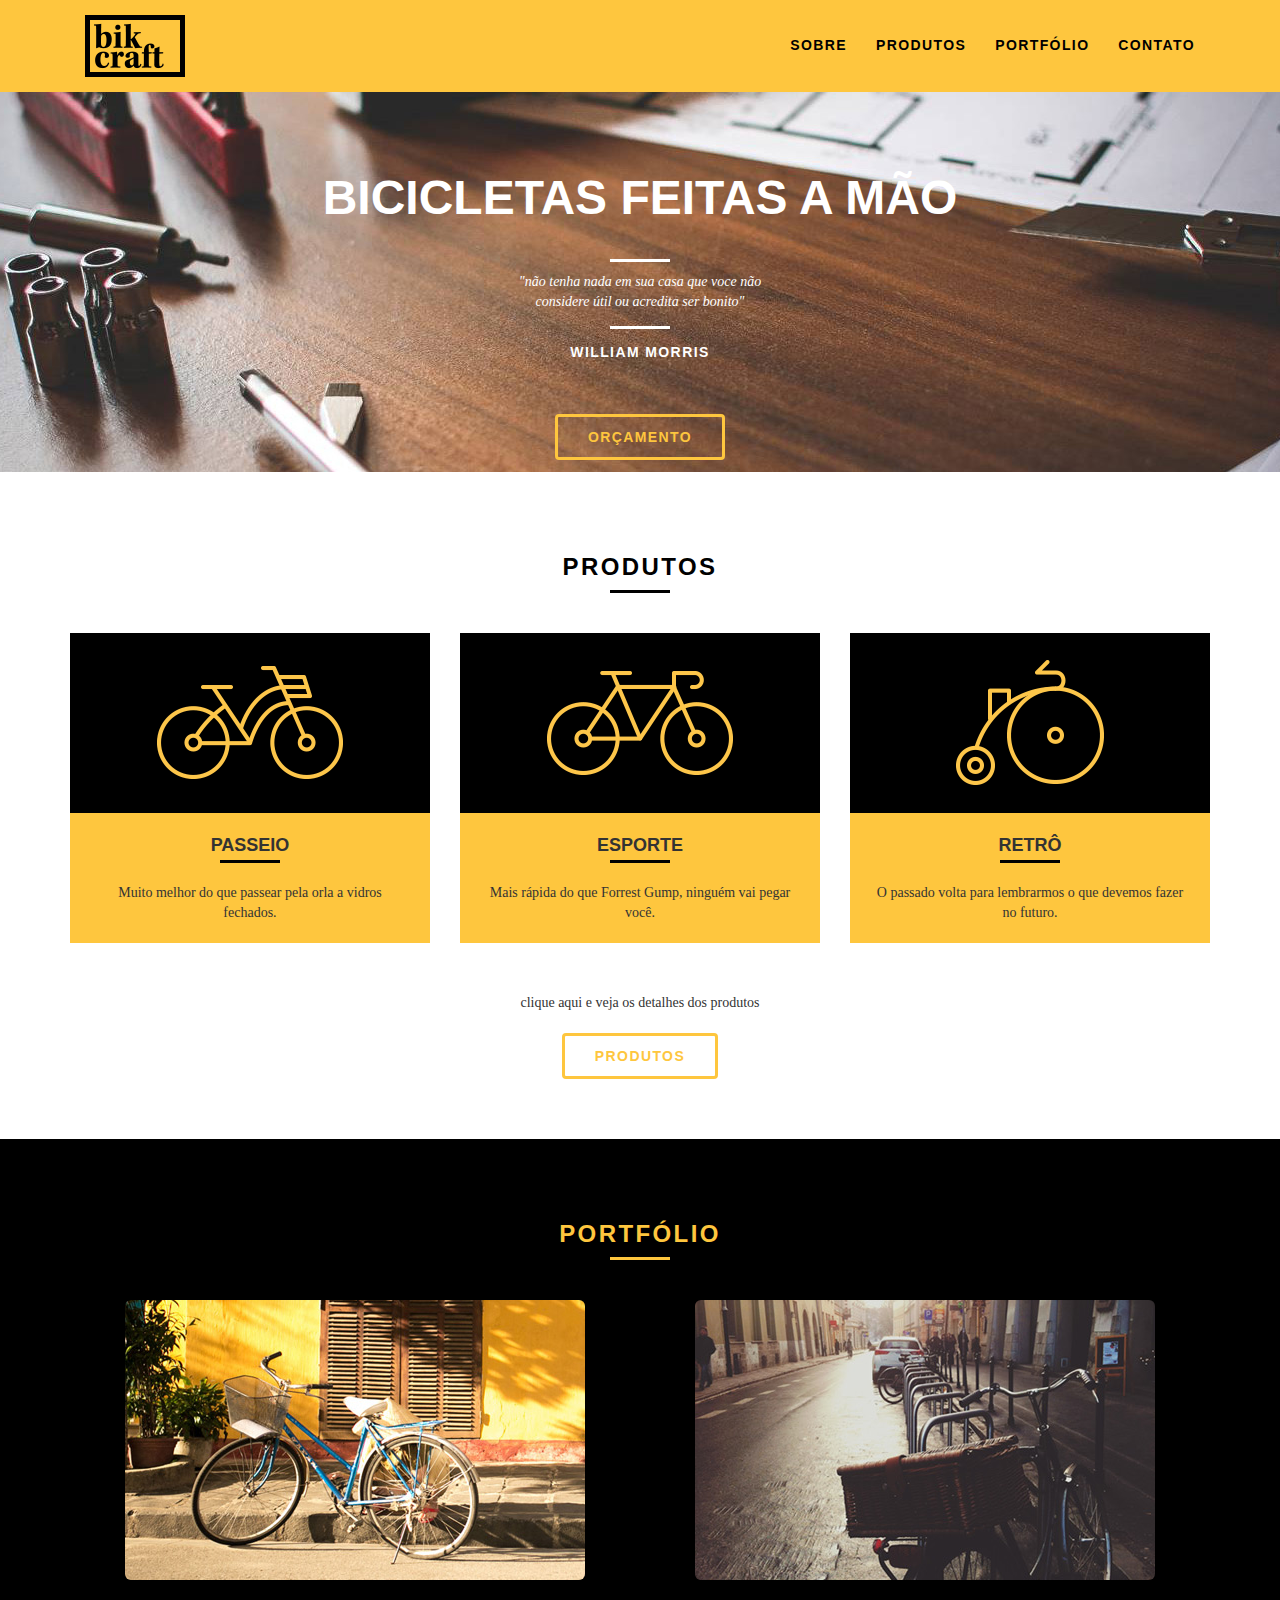
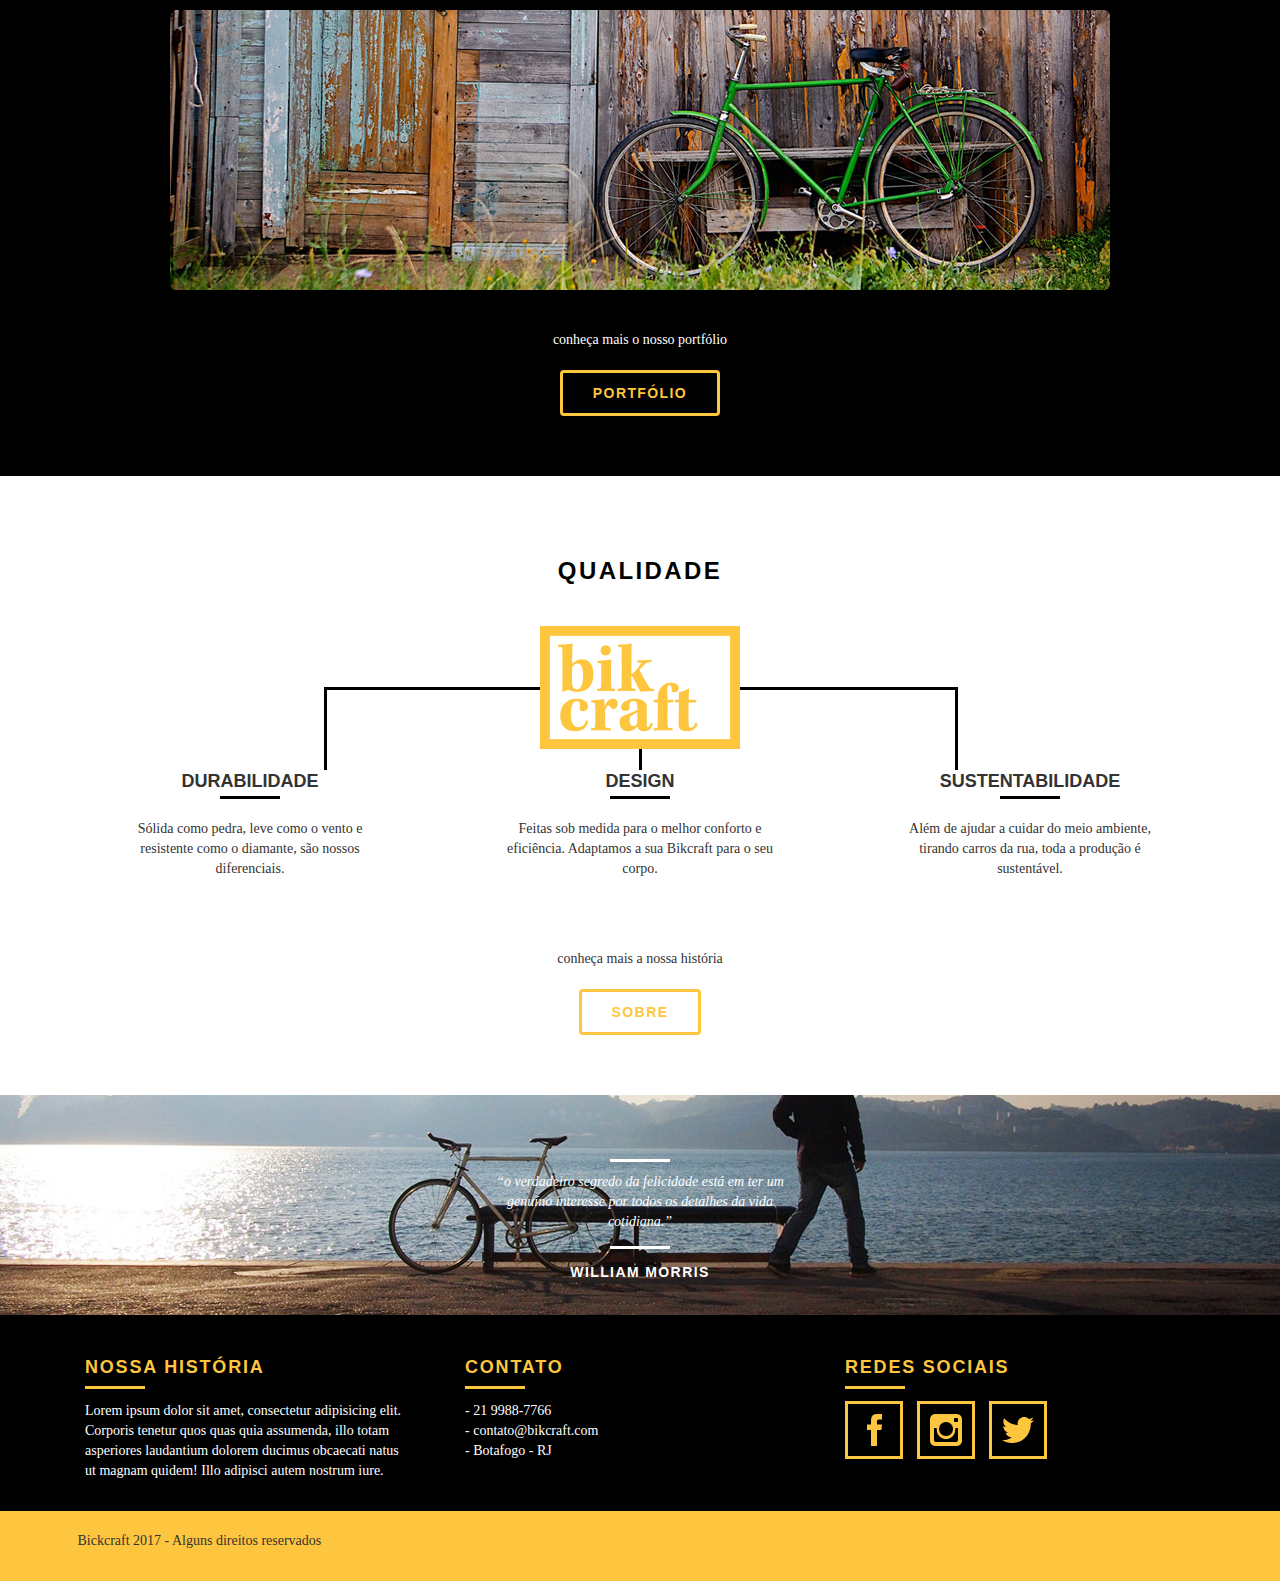
<file: index.html>
<!DOCTYPE html>
<html lang="pt-br">
<head>
     <meta charset="utf-8">
     <meta http-equiv="X-UA-Compatible" content="IE=edge">
    <meta name="viewport" content="width=device-width, initial-scale=1.0">
     <title>bik craft</title>
     <link rel="shortcut icon" href="favicon.ico">
     <link rel="stylesheet" href="css/reset.css">
     <link rel="stylesheet" href="css/bootstrap.min.css">
     <link rel="stylesheet" href="css/animate.css">
     <link rel="stylesheet" href="css/styles.css">
     <script src="js/animacao.js"></script>
</head>
<body>
     <header class="header">
          <div class="container">
               <a href="index.html" class="col-md-4 col-sm-4 col-xs-4">
                    <img src="img/bikcraft.png" alt="Logo marca Bikcraft">
               </a>
               <nav class="col-md-8 col-sm-8 col-xs-8 header_menu">
                    <ul>
                         <li><a href="sobre.html">Sobre</a></li>
                         <li><a href="produtos.html">Produtos</a></li>
                         <li><a href="portifolio.html">Portfólio</a></li>
                         <li><a href="contato.html">Contato</a></li>
                    </ul>                    
               </nav>

          </div>
     </header>
     
     <section class="row introducao">
          <div class="container animated fadeInDown">
               <h1>Bicicletas Feitas a Mão</h1>
               <blockquote class="quote-externo">
                    <p>"não tenha nada em sua casa que voce
                    não considere útil ou acredita ser bonito"</p>
                    <cite>WILLIAM MORRIS</cite>
               </blockquote>
               <a href="produtos.html" class="btn botao">Orçamento</a>
          </div>
     </section>

     <section class="container produtos animated fadeInDown">
          <h2 class="subtitulo">Produtos</h2>
          <ul class="produtos_lista">
               <li class="col-md-4 col-sm-4 col-xs-12">
                    <div class="produtos_lista_icone animar-interno1">
                         <div class="produtos_icone">
                              <img src="img/produtos/passeio.png" alt="Bicicleta Passeio">
                         </div>
                         <h3>Passeio</h3>
                         <p>Muito melhor do que passear pela orla a vidros fechados.</p>
                    </div>
               </li>
               <li class="col-md-4 col-sm-4 col-xs-12">
                    <div class="produtos_lista_icone animar-interno2">
                         <div class="produtos_icone">
                              <img src="img/produtos/esporte.png" alt="Bicicleta Esporte">
                         </div>
                         <h3>Esporte</h3>
                         <p>Mais rápida do que Forrest Gump, ninguém vai pegar você.</p>
                    </div>    
               </li>
               <li class="col-md-4 col-sm-4 col-xs-12">
                    <div class="produtos_lista_icone animar-interno3">
                         <div class="produtos_icone">
                              <img src="img/produtos/retro.png" alt="Bicicleta Retrô">
                         </div>
                         <h3>Retrô</h3>
                         <p>O passado volta para lembrarmos o que devemos fazer no futuro.</p>
                    </div>    
               </li>
          </ul>
          <div class="call">
               <p>clique aqui e veja os detalhes dos produtos</p>
               <a href="produtos.html" class="btn botao botao-preto">Produtos</a>
          </div>
     </section>     
     <section class="row portfolio">
          <div class="container">
               <h2 class="subtitulo">Portfólio</h2>
                    <div class="portfolio_lista">
                         <div class="col-md-6 col-sm-6 col-xs-12">
                              <img src="img/portfolio/passeio.jpg" class="img-rounded" 
                              alt="Bicicleta Passeio">
                         </div>
                         <div class="col-md-6 col-sm-6 col-xs-12">
                              <img src="img/portfolio/retro.jpg" class="img-rounded" 
                              alt="Bicicleta Retrô">
                         </div>
                         <div class="col-md-12 col-sm-12 col-xs-12">
                              <img src="img/portfolio/esporte.jpg" class="img-rounded" 
                              alt="Bicicleta Esporte">
                         </div>    
                    </div>    
               <div class="call">
                    <p>conheça mais o nosso portfólio</p>
                    <a href="portfolio.html" class="btn botao">Portfólio</a>
               </div>
          </div>
     </section>
     <section class="qualidade container">
          <h2 class="subtitulo">Qualidade</h2>
          <img src="img/bikcraft-qualidade.png" alt="Bikcraft">
          <!-- ul.qualidade_lista>li.col-md-6*3>h3+p -->
          <ul class="qualidade_lista">
               <li class="col-md-4">
                    <h3>Durabilidade</h3>
                    <p>Sólida como pedra, leve como o vento e resistente como o diamante, são nossos diferenciais.</p>
               </li>
               <li class="col-md-4">
                    <h3>Design</h3>
                    <p>Feitas sob medida para o melhor conforto e eficiência. Adaptamos a sua Bikcraft para o seu corpo.</p>
               </li>
               <li class="col-md-4">
                    <h3>Sustentabilidade</h3>
                    <p>Além de ajudar a cuidar do meio ambiente, tirando carros da rua, toda a produção é sustentável.</p>
               </li>
          </ul>
               <div class="call">
                    <p>conheça mais a nossa história</p>
                    <a href="sobre.html" class="btn botao botao-preto">Sobre</a>
               </div>
     </section>

     <div class="quebra">
          <blockquote class="quote-externo container">
               <p>“o verdadeiro segredo da felicidade está em ter um genuíno interesse por todos os detalhes da vida cotidiana.”</p>
               <cite>WILLIAM MORRIS</cite>
          </blockquote>
     </div>

     <footer>
          <div class="footer">
               <div class="container">
                    <div class="footer_historia col-md-4">
                         <h3>Nossa História</h3>
                         <p>Lorem ipsum dolor sit amet, consectetur adipisicing elit. Corporis tenetur quos quas quia assumenda, illo totam asperiores laudantium dolorem ducimus obcaecati natus ut magnam quidem! Illo adipisci autem nostrum iure.</p>
                    </div>
                    <div class="footer_contato col-md-4">
                         <h3>Contato</h3>
                         <ul>
                              <li>- 21 9988-7766</li>
                              <li>- contato@bikcraft.com</li>
                              <li>- Botafogo - RJ</li>
                         </ul>
                    </div>
                    <div class="footer_redes col-md-4">
                         <h3>Redes Sociais</h3>
                         <!-- ul>li*3>a>img -->
                         <ul>
                              <li><a href="#"><img src="img/redes-sociais/facebook.png" 
                                   alt="Facebook"></a></li>
                              <li><a href="#"><img src="img/redes-sociais/instagram.png" 
                                   alt="Instagram"></a></li>
                              <li><a href="#"><img src="img/redes-sociais/twitter.png" 
                                   alt="Twitter"></a></li>
                         </ul>
                    </div>
               </div>
          </div>
          <div class="copy">
               <div class="container">
                    <p>Bickcraft 2017 - Alguns direitos reservados</p>
               </div>
          </div>
     </footer>
<script src="https://ajax.googleapis.com/ajax/libs/jquery/1.12.4/jquery.min.js"></script> 
</body>
</html>
</file>
<file: css/styles.css>
body{
	font-family: Arial, Helvetica, sans-serif;
}
p{
	font-family: Georgia, "Times New Roman", serif;
	font-size: 14px;
	line-height: 20px;
}
img{
	display:block;
	max-width: 100%;
}

.header{
	position:fixed;
	top:0;
	width: 100%;
	background: #fec63e;
	padding: 15px 0;
	z-index: 10;
}
.header_menu {
	text-align: right;
}
.header_menu ul li{
	display:inline-block;
	margin-left: 25px;
	margin-top:20px;
}
.header_menu ul li a{
	color:#000;
	font-weight: bold;
	text-transform: uppercase;
	text-decoration: none;
	letter-spacing: .1em;
	padding: 10px 0;
	transition: all .3s ease;
}
.header_menu ul li a:hover{
	color:#fff;
}
.header_menu ul li a.menu_ativo{
	color:#fff;
}
.introducao{
	height: 380px;
	background: url("../img/bg.jpg") no-repeat center;
	background-size: cover;
	margin-top: 92px;
	padding-top: 60px;
	text-align: center;
}
.introducao h1{
	font-size: 48px;
	color:#fff;
	font-weight: bold;
	text-transform: uppercase;
}

.quote-externo{
	max-width: 320px;
	margin: 0 auto;
	margin-bottom: 40px;
	color: #fff;
	border-left:none;
}
.quote-externo cite {
	font-style: normal;
	font-weight: bold;
	font-size: 14px;
	letter-spacing: .1em;
}
.quote-externo p{
	font-style: italic;
}
.quote-externo p:before, .quote-externo p:after{
	content:"";
	display: block;
	width: 60px;
	height: 3px;
	background: #fff;
	margin: 14px auto 10px auto;
}

.subtitulo{
	font-size: 24px;
	line-height: 30px;
	font-weight: bold;
	letter-spacing: .1em;
	color:#000;
	text-transform: uppercase;
	text-align: center;
	margin-bottom:40px;
}
.subtitulo:after{
	content: "";
	display: block;
	width: 60px;
	height: 3px;
	background: #000;
	margin: 8px auto;
}

/*Produtos*/
.produtos{
	padding:60px 0;
}

.produtos_lista_icone {
	background: #fec63e;
	text-align: center;
}

.produtos_lista li img{
	margin: 0 auto;
}
.produtos_lista li h3{
	font-weight: bold;
	font-size: 18px;
	line-height: 25px;
	text-transform: uppercase;
	letter-spacing: .1em
	margin-top:20px;
}
.produtos_lista li h3:after{
	content: "";
	display: block;
	width: 60px;
	height: 3px;
	background: #000;
	margin: 2px auto;
}
.produtos_lista li p{
	padding: 10px 20px 20px 20px;
}
.produtos_icone{
	background: #000;
	padding: 20px 20px;
}

.produtos_lista li{
	margin: 0 auto;
}

/* Portfólio */
.portfolio{
	padding:60px 0;
	background:#000;
}

.portfolio .subtitulo{
	color:#fec63e;
}
.portfolio .subtitulo:after{
	background: #fec63e;
}

.portfolio .call p{
	color:#fff;
}

.portfolio_lista img{
	margin: 0 auto;
}

.portfolio_lista div:last-of-type{
	margin-top: 15px;
}

.portfolio_lista div:first-of-type{
	margin-bottom: 15px;
}

/* *************************** */

/* Qualidade */
.qualidade {
	padding: 60px 0;
}

.qualidade .subtitulo:after {
	content: "";
	width: 634px;
	height: 83px;
	display: block;
	background: url("../img/linhas.png") no-repeat center;
	position: absolute;
	top: 2279px;
	right: 322px;
	z-index: -1;
}

.qualidade img{
	margin: 0 auto; /* centralizar */
}

.qualidade_lista li{
	text-align: center;
	padding: 0 40px;
}

.qualidade_lista li h3{
	font-weight: bold;
	font-size: 18px;
	line-height: 25px;
	text-transform: uppercase;
	letter-spacing: .1em
	margin-top:20px;
}
.qualidade_lista li h3:after{
	content: "";
	display: block;
	width: 60px;
	height: 3px;
	background: #000;
	margin: 2px auto;
}
.qualidade_lista li p{
	padding: 10px 20px 20px 20px;
}
/* Quebra */

.quebra{
	height: 220px;
	background: url("../img/bg-footer.jpg") no-repeat center;
	background-size: cover;
	text-align: center;
	padding-top: 40px;
}

/* Footer Rodapé */

.copy{
	background: #fec63e;
	padding: 20px 0;
	padding-left: 15px;	
}
.footer{
	background: #000;
	color:#fff;
	padding: 20px 0;
}

.footer h3{
	font-weight: bold;
	font-size: 18px;
	line-height: 25px;
	text-transform: uppercase;
	letter-spacing: .1em;
	color: #fec63e;
}

.footer h3:after{
	content: "";
	display: block;
	width: 60px;
	height: 3px;
	background: #fec63e;
	margin: 6px 0 12px 0;
}

.footer_redes ul li{
	display:inline-block;
	margin-right: 10px;
}
.footer_redes ul li a{
	border: 3px solid #fec63e;
	display: block;	
	padding: 10px;
	transition: all .3s ease;
}
.footer_redes ul li a:hover{
	border-color:#fff;
}

.footer_historia{
	padding-right: 40px;
}

.footer_contato ul li{
	font-size: 14px;
	line-height: 20px;
	font-family: Georgia, 'Times New Roman', Times, serif;
}

/* Botão */
.botao {
	border:3px solid #fec63e;
	padding: 10px 30px;
	color: #fec63e;
	font-size: 14px;
	line-height: 20px;
	text-transform: uppercase;
	font-weight: bold;
	letter-spacing: .1em;
}
.botao:hover{
	color:#fff;
	border-color:#fff;
}
.botao.botao-preto:hover{
	color:#000;
	border-color:#000;
}

.call{
	padding-top: 40px;
	text-align: center;
	clear:both;
}

.call p{
	margin-bottom: 20px;
}
/* ************************** */
</file>
